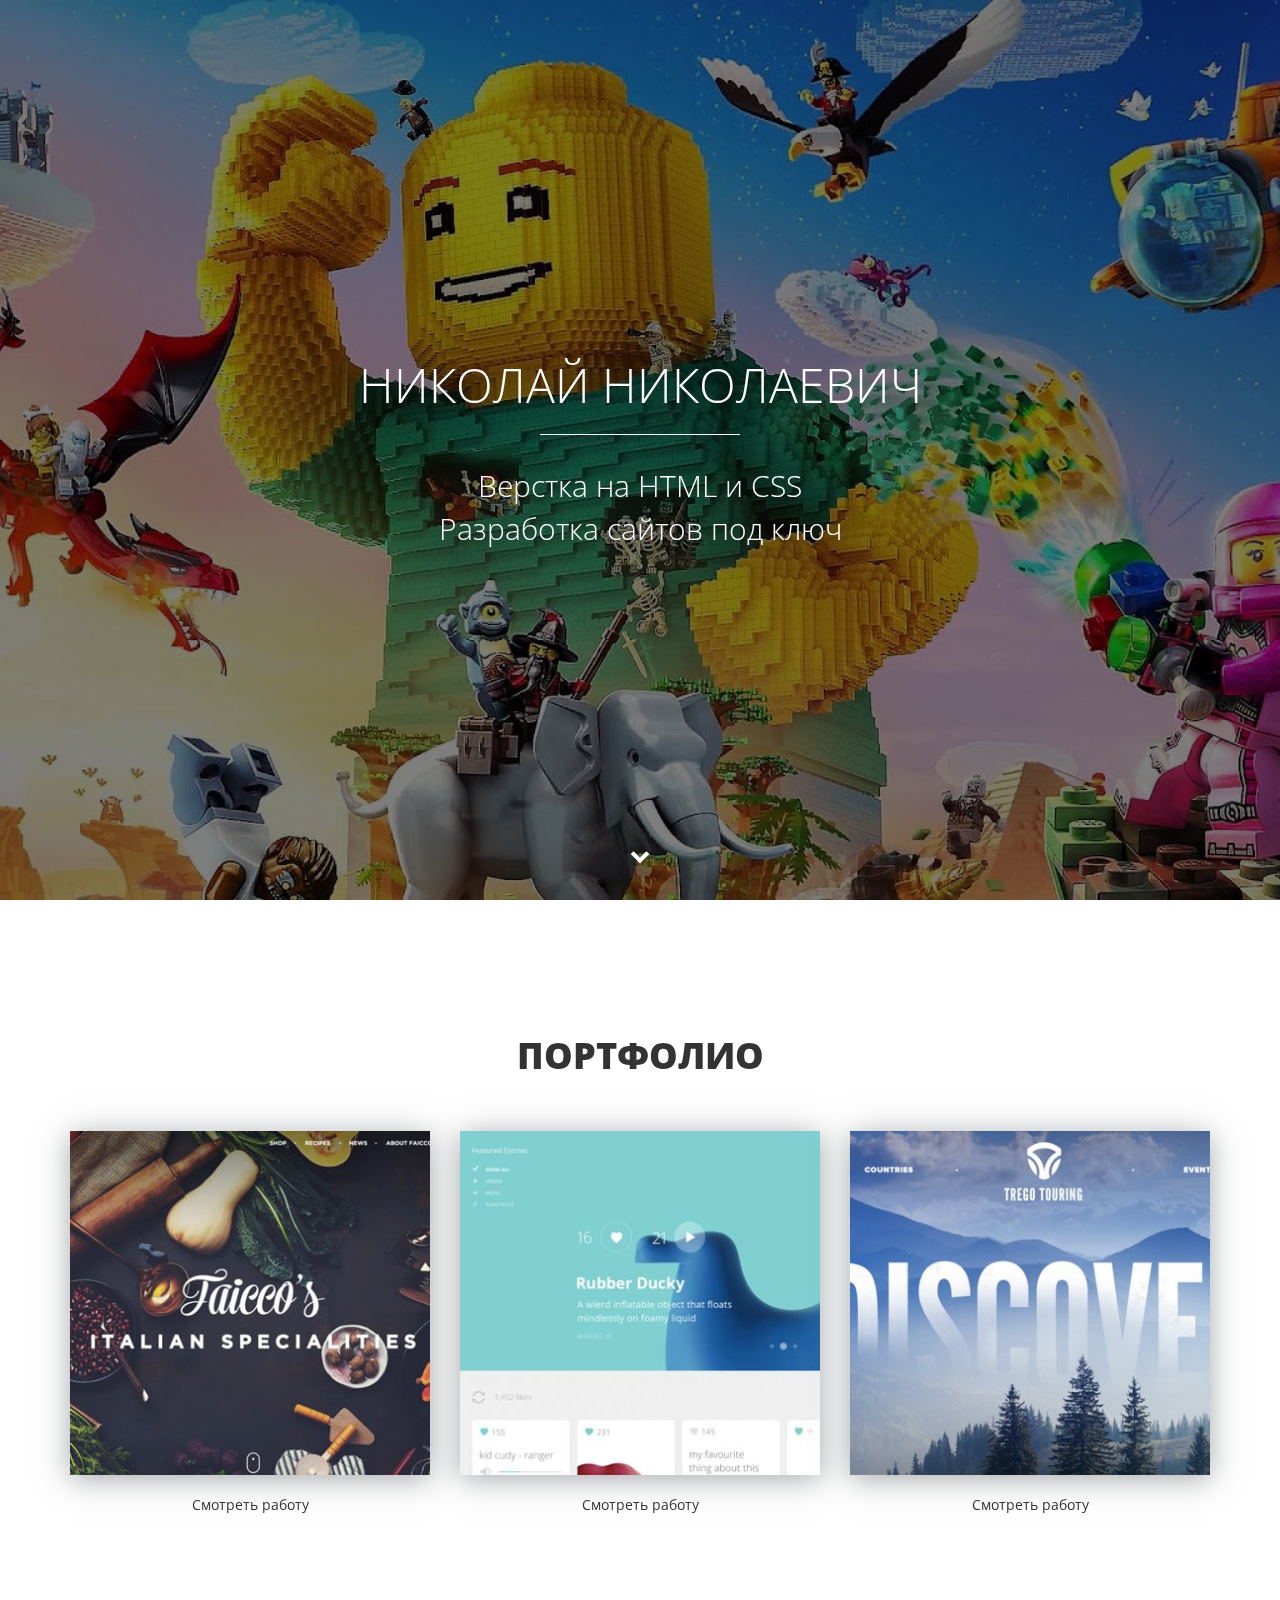
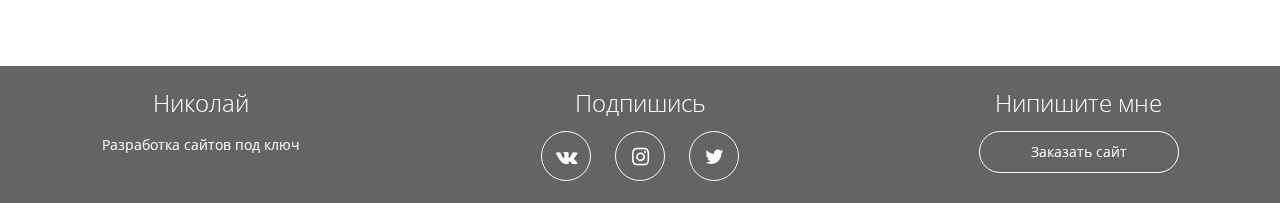
<file: index.html>
<!DOCTYPE html>
<html lang="ru">
  <head>
    <meta charset="utf-8"> 
    <meta http-equiv="X-UA-Compatible" content="IE=edge"> <!-- для IE-->
    <meta name="viewport" content="width=device-width, initial-scale=1"> <!-- для адаптивки  -->
    <meta property="og:url" content=""> <!-- для соц сетей -->
    <meta property="og:type" content="website">
    <meta property="og:title" content="Николай Николаевич - прилетит вдруг волшебник  ">
    <meta property="og:image" content="">
    <meta property="og:description" content="Голубой вертолёт">
    <meta property="og:site_name" content="Портфолио верстальщика">
    <meta property="article:author" content="Николай Николаевич">
    <title>Николай Николаевич - Портфолио</title>
    <link href="https://fonts.googleapis.com/css?family=Open+Sans:400,700&amp;subset=cyrillic" rel="stylesheet">
    
    <link href="css/bootstrap.min.css" rel="stylesheet">
    <link rel="stylesheet" href="css/fontello.css">
    <link rel="stylesheet" href="css/fontello-embedded.css">
    <link rel="shortcut icon" type="image/x-icon" href="favicon.ico">
    <link href="css/style.css" rel="stylesheet">
    <!--[if lt IE 9]>
      <script src="https://oss.maxcdn.com/html5shiv/3.7.3/html5shiv.min.js"></script>
      <script src="https://oss.maxcdn.com/respond/1.4.2/respond.min.js"></script>
    <![endif]-->
  </head>
  <body>
    <div class="main parallax-window" data-parallax="scroll" data-speed="0.1" data-image-src="img/main-backg.jpg">
    <div class="main-overlay"></div>
      <div class="wrapper">
        <div class="main-header">
        <h1>Николай Николаевич</h1>
        <div class="main-line"></div>
        <p>Верстка на HTML и CSS <br>
            Разработка сайтов под ключ</p>
      </div>
      </div>
      <a class="main-down" href="#portfolio"><i class="icon-down"></i></a>
    </div>
     
    <div class="portfolio" id="portfolio">
      <div class="container">
        <h2 class="section-header">Портфолио</h2>
        <div class="row">
          <div class="col-md-4">
            <div class="portfolio-dlock">
            <img src="img/portfolio/1.jpg" alt="Работа №1">
            <a class="link cd-modal-trigger" data-work="work-1" href="#0">Смотреть работу</a></div>
          </div>
          <div class="col-md-4">
            <div class="portfolio-dlock">
            <img src="img/portfolio/2.jpg" alt="Работа №2">
            <a class="link cd-modal-trigger" data-work="work-2" href="#0">Смотреть работу</a></div>
          </div>
          <div class="col-md-4">
            <div class="portfolio-dlock">
            <img src="img/portfolio/3.jpg" alt="Работа №3">
            <a class="link cd-modal-trigger" data-work="work-3" href="#0">Смотреть работу</a>
            </div>
          </div>
        </div>
      </div>
</div>
<!-- Подвал -->
<div class="footer">
  <div class="container">
    <div class="row">
      <div class="col-md-3"><strong>Николай</strong>
      <p>Разработка сайтов под ключ</p>
      </div>
        <div class="col-md-6">
          <strong>Подпишись</strong>
            <div class="social-links">
              <a href="#"><i class="icon-vk"></i></a>
              <a href="#"><i class="icon-instagram"></i></a>
              <a href="#"><i class="icon-twitter"></i></a>
            </div>
        </div>
      <div class="col-md-3">
      <strong>Нипишите мне</strong>
      <a href="#" class="offer-btm">Заказать сайт</a>
      </div>
    </div>
  </div>
</div>

<div class="cd-modal">
  <div class="modal-content">
  </div> <!-- .modal-content -->

  <a href="#0" class="modal-close">Close</a>
</div> <!-- .cd-modal -->

<div class="cd-transition-layer"> 
  <div class="bg-layer"></div>
</div> <!-- .cd-transition-layer -->


<!-- Всплывающие окна (модальные) -->
  <div class="modal fade" id="work" role="dialog">
    <div class="modal-dialog" role="document">
      <div class="modal-content">
        <div class="modal-header">
          <button type="button" class="close" data-dismiss="modal" aria-label="Close">
          <span aria-hidden="true">&times;</span>
          </button>
          <h4 class="modal-title">Работа</h4>
        </div>
            <div class="modal-body"></div>
      </div>
    </div>
  </div>
    <!-- jQuery (necessary for Bootstrap's JavaScript plugins) -->
    <script src="https://ajax.googleapis.com/ajax/libs/jquery/1.12.4/jquery.min.js"></script>
    <script src="js/main.js"></script>
    <script src="js/parallax.min.js"></script>
    <script>
      $(function() {
        var link = $('.cd-modal-trigger');
        link.on('click', function(event) {
          var work = $(this).attr('data-work');
          $('.modal-content').load(work+'.html');
        });
      });
    </script>
    <script>
        $(document).ready(function(){
        // навигация - плавный скроллинг к якорю
        $(".slowly").on("click", function(event){
        // забираем идинтификатор бока с атрибута href
        var id = $(this).attr('href'),
        // узнаём высоту от начала страницы до блока на который ссылается якорь
        top = $(id).offset().top;
        // анимируем плавный переход на расстояние - top за 1000 мс
        $('body,html').animate({scrollTop: top},800);
        });
        });
    </script>



       </script>
  </body>
</html>
</file>
<file: css/fontello.css>
@font-face {
  font-family: 'fontello';
  src: url('../font/fontello.eot?64831655');
  src: url('../font/fontello.eot?64831655#iefix') format('embedded-opentype'),
       url('../font/fontello.woff2?64831655') format('woff2'),
       url('../font/fontello.woff?64831655') format('woff'),
       url('../font/fontello.ttf?64831655') format('truetype'),
       url('../font/fontello.svg?64831655#fontello') format('svg');
  font-weight: normal;
  font-style: normal;
}
/* Chrome hack: SVG is rendered more smooth in Windozze. 100% magic, uncomment if you need it. */
/* Note, that will break hinting! In other OS-es font will be not as sharp as it could be */
/*
@media screen and (-webkit-min-device-pixel-ratio:0) {
  @font-face {
    font-family: 'fontello';
    src: url('../font/fontello.svg?64831655#fontello') format('svg');
  }
}
*/
 
 [class^="icon-"]:before, [class*=" icon-"]:before {
  font-family: "fontello";
  font-style: normal;
  font-weight: normal;
  speak: none;
 
  display: inline-block;
  text-decoration: inherit;
  width: 1em;
  margin-right: .2em;
  text-align: center;
  /* opacity: .8; */
 
  /* For safety - reset parent styles, that can break glyph codes*/
  font-variant: normal;
  text-transform: none;
 
  /* fix buttons height, for twitter bootstrap */
  line-height: 1em;
 
  /* Animation center compensation - margins should be symmetric */
  /* remove if not needed */
  margin-left: .2em;
 
  /* you can be more comfortable with increased icons size */
  /* font-size: 120%; */
 
  /* Font smoothing. That was taken from TWBS */
  -webkit-font-smoothing: antialiased;
  -moz-osx-font-smoothing: grayscale;
 
  /* Uncomment for 3D effect */
  /* text-shadow: 1px 1px 1px rgba(127, 127, 127, 0.3); */
}
 
.icon-down:before { content: '\e800'; } /* '' */
.icon-twitter:before { content: '\f099'; } /* '' */
.icon-instagram:before { content: '\f16d'; } /* '' */
.icon-vk:before { content: '\f189'; } /* '' */
</file>
<file: css/fontello-embedded.css>
@font-face {
  font-family: 'fontello';
  src: url('../font/fontello.eot?50450943');
  src: url('../font/fontello.eot?50450943#iefix') format('embedded-opentype'),
       url('../font/fontello.svg?50450943#fontello') format('svg');
  font-weight: normal;
  font-style: normal;
}
@font-face {
  font-family: 'fontello';
  src: url('[data-uri]') format('woff'),
       url('[data-uri]') format('truetype');
}
/* Chrome hack: SVG is rendered more smooth in Windozze. 100% magic, uncomment if you need it. */
/* Note, that will break hinting! In other OS-es font will be not as sharp as it could be */
/*
@media screen and (-webkit-min-device-pixel-ratio:0) {
  @font-face {
    font-family: 'fontello';
    src: url('../font/fontello.svg?50450943#fontello') format('svg');
  }
}
*/
 
 [class^="icon-"]:before, [class*=" icon-"]:before {
  font-family: "fontello";
  font-style: normal;
  font-weight: normal;
  speak: none;
 
  display: inline-block;
  text-decoration: inherit;
  width: 1em;
  margin-right: .2em;
  text-align: center;
  /* opacity: .8; */
 
  /* For safety - reset parent styles, that can break glyph codes*/
  font-variant: normal;
  text-transform: none;
     
  /* fix buttons height, for twitter bootstrap */
  line-height: 1em;
 
  /* Animation center compensation - margins should be symmetric */
  /* remove if not needed */
  margin-left: .2em;
 
  /* you can be more comfortable with increased icons size */
  /* font-size: 120%; */
 
  /* Uncomment for 3D effect */
  /* text-shadow: 1px 1px 1px rgba(127, 127, 127, 0.3); */
}
.icon-down:before { content: '\e800'; } /* '' */
.icon-twitter:before { content: '\f099'; } /* '' */
.icon-instagram:before { content: '\f16d'; } /* '' */
.icon-vk:before { content: '\f189'; } /* '' */
</file>
<file: css/style.css>
body{
	font-family: "Open Sans", sans-serif; 
}
html {
	font-size: 10px;
}
a:active {
	text-decoration: none;
	outline: none;
} 
.wrapper {
	display:table-cell;
	vertical-align:middle;
}
.main {
	position: relative;
	display: table;
	width: 100%;
	text-align: center;
	color: #fff;
	height: 100vh;
	/*background: #000 url(../img/main-backg.jpg) center center no-repeat;*/

}
.main-overlay{
	position: absolute;
	z-index: 1;
	width: 100%;
	height: 100%;
	background-color: rgba(0,0,0,0.5);


}
.main h1 {
	margin-bottom: 1.4rem;
	font-weight: 300;
	text-transform: uppercase;
	font-size: 4.8rem; 
}
.main p {
	font-size: 3rem;
	font-weight: 300;

}
.main-header{
	position: relative;
	z-index: 2;
}
.main-line{
	width: 200px;
	height: 1px;
	background-color: #fff;
	margin: 0 auto;
}
.main-down {
	position: absolute;
	color: #fff;
	z-index: 4;
	bottom: 2rem;
	display: inline-block;
	font-size: 2rem;
	width: 50px;
	height: 50px;
	border-radius: 50%;
	border: 1px solid transparent;
	line-height: 50px;
	left: 50%;
	margin-left: -25px;
	transition: 0.7s;
}
.main-down:hover {
	color: #fff;
	border-color: #fff;
}
/*Портфолио*/
.portfolio {
	padding: 10rem 0px;
	text-align: center;
}
.section-header {
	text-transform: uppercase;
	font-weight: 800;
	font-size: 3.6rem;
	margin-bottom: 5rem;
}

.portfolio img {
	width: 100%;
	max-width: 360px;
	box-shadow: 0px 4px 29px 0px rgba(87, 92, 97, 0.54);
}
.portfolio a {
	display: block;
	margin: 2rem auto 5rem;
	color: #333;
	width: 17rem;
	border-bottom: 1px solid transparent;
}
.portfolio a:hover {
	text-decoration: none;
	border-bottom: 1px dotted #333;
	color: #333;
}
/*Подвал*/
.footer{
	background-color: #646464;
	color: #fff;
	text-align: center;
	padding: 2rem 0;
}
.footer strong{
	font-weight: 300;
	font-size: 2.4rem;
}
.social-links{
	margin-top: 1rem;	
}
.social-links a{
	width: 5rem;
	height: 5rem;
	line-height: 5rem;
	display: inline-block;
	color: #fff;
	border: solid 1px #fff;
	border-radius: 50%;
	margin-left: 1rem;
	margin-right: 1rem;
	font-size: 2rem;
	transition: 0.2s;
}
.social-links a:hover{
	background-color: #fff;
	color: #646464;
}
.offer-btm{
	text-decoration: none;
	display: block;
	width: 80%;
	max-width: 200px;
	margin: 1rem auto;
	border: 1px solid #fff;
	padding-top: 1rem;
	padding-bottom: 1rem;
	color: #fff;
	border-radius: 100px;
	transition: 0.2s;
}
.offer-btm:hover{
	text-decoration: none;
	background-color: #fff;
	color: #646464;
}
.modal-content h4{
	font-weight: 300;
	font-size: 2.5rem;
}
.modal-content p{
	font-size: 1.4rem;
	padding: 0;
}
.close {
	background-color: transparent;
	border: none;
	font-size: 2.5rem;
	position: absolute;
	right: 2rem;
	top: 1rem;
}
.modal-btn{
	display: inline-block;
	color: #fff;
	border: 1px solid #fff;
	padding: 10px 20px;
	border-radius: 20px;
	transition: 0.5s;
}
.modal-btn:hover{
	background-color: #fff; 
	color: #333;
	text-decoration: none;
}
@media (min-width: 0px) and (max-width: 767px) {
 	html {
 		font-size: 7px;
 	}
 	.footer strong {
 		margin: 3rem 0 2rem;
 		display: inline-block;
 	}
 } 
 @media (min-width: 768px) and (max-width: 991px) {
 	.footer strong {
 		margin: 3rem 0 2rem;
 		display: inline-block;
 	}
 } 

 /* -------------------------------- 

Main Content

-------------------------------- */
.cd-main-content {
  position: relative;
  z-index: 1;
  width: 100%;
  height: 100vh;
  /* vertically align its content */
  display: table;
  background-color: #e4dcca;
}
.cd-main-content .center {
  /* vertically align inside parent element */
  display: table-cell;
  vertical-align: middle;
  text-align: center;
}

/* -------------------------------- 

Modal window 

-------------------------------- */
.cd-modal {
  position: fixed;
  top: 0;
  left: 0;
  z-index: 3;
  height: 100%;
  width: 100%;
  overflow: hidden;
  background-size: cover;
  opacity: 0;
  visibility: hidden;
  -webkit-transition: opacity 0.3s 0s, visibility 0s 0.3s;
  -moz-transition: opacity 0.3s 0s, visibility 0s 0.3s;
  transition: opacity 0.3s 0s, visibility 0s 0.3s;
}
/* Фон модального окна*/
.modal-content {
	background: #402f44 url(../img/modal-bg.jpg) no-repeat center center;
}
.cd-modal .modal-content {
  height: 100%;
  overflow-y: auto;
  padding: 3em 5%;
  color: #e4dcca;
  -webkit-font-smoothing: antialiased;
  -moz-osx-font-smoothing: grayscale;
}
.cd-modal h1 {
  text-align: center;
}
.cd-modal h1::after {
  /* ink/brush separation */
  content: '';
  display: block;
  width: 130px;
  height: 18px;
  background: url(../img/ink-separation.svg) no-repeat center center;
  margin: .2em auto 0;
}
.cd-modal p {
  line-height: 1.6;
  max-width: 800px;
}
.cd-modal .modal-close {
  /* 'X' icon */
  position: absolute;
  z-index: 1;
  top: 20px;
  right: 5%;
  height: 45px;
  width: 45px;
  border-radius: 50%;
  background: rgba(0, 0, 0, 0.3) url(../img/cd-icon-close.svg) no-repeat center center;
  /* image replacement */
  overflow: hidden;
  text-indent: 100%;
  white-space: nowrap;
  visibility: hidden;
  opacity: 0;
  -webkit-transform: scale(0);
  -moz-transform: scale(0);
  -ms-transform: scale(0);
  -o-transform: scale(0);
  transform: scale(0);
  -webkit-transition: -webkit-transform 0.3s 0s, visibility 0s 0.3s, opacity 0.3s 0s;
  -moz-transition: -moz-transform 0.3s 0s, visibility 0s 0.3s, opacity 0.3s 0s;
  transition: transform 0.3s 0s, visibility 0s 0.3s, opacity 0.3s 0s;
}
.no-touch .cd-modal .modal-close:hover {
  background-color: rgba(0, 0, 0, 0.5);
}
.cd-modal.visible {
  opacity: 1;
  visibility: visible;
  -webkit-transition: opacity 0.7s, visibility 0s;
  -moz-transition: opacity 0.7s, visibility 0s;
  transition: opacity 0.7s, visibility 0s;
}
.cd-modal.visible .modal-content {
  /* this fixes the buggy scrolling on webkit browsers - mobile devices only - when overflow property is applied */
  -webkit-overflow-scrolling: touch;
}
.cd-modal.visible .modal-close {
  visibility: visible;
  opacity: 1;
  -webkit-transition: -webkit-transform 0.3s 0s, visibility 0s 0s, opacity 0.3s 0s;
  -moz-transition: -moz-transform 0.3s 0s, visibility 0s 0s, opacity 0.3s 0s;
  transition: transform 0.3s 0s, visibility 0s 0s, opacity 0.3s 0s;
  -webkit-transform: scale(1);
  -moz-transform: scale(1);
  -ms-transform: scale(1);
  -o-transform: scale(1);
  transform: scale(1);
}
@media only screen and (min-width: 1100px) {
  .cd-modal .modal-content {
    padding: 6em 5%;
  }
  .cd-modal .modal-close {
    height: 60px;
    width: 60px;
  }
  .cd-modal p {
    font-size: 2rem;
  }
}

/* -------------------------------- 

Transition Layer 

-------------------------------- */
.cd-transition-layer {
  position: fixed;
  top: 0;
  left: 0;
  z-index: 2;
  height: 100%;
  width: 100%;
  opacity: 0;
  visibility: hidden;
  overflow: hidden;
}
.cd-transition-layer .bg-layer {
  position: absolute;
  left: 50%;
  top: 50%;
  -webkit-transform: translateY(-50%) translateX(-2%);
  -moz-transform: translateY(-50%) translateX(-2%);
  -ms-transform: translateY(-50%) translateX(-2%);
  -o-transform: translateY(-50%) translateX(-2%);
  transform: translateY(-50%) translateX(-2%);
  /* its dimentions will be overwritten using jQuery to proportionally fit the viewport */
  height: 100%;
  /* our sprite is composed of 25 frames */
  width: 2500%;
  background: url(../img/ink.png) no-repeat 0 0;
  background-size: 100% 100%;
}
.cd-transition-layer.visible {
  opacity: 1;
  visibility: visible;
}
.cd-transition-layer.opening .bg-layer {
  -webkit-animation: cd-sequence 0.8s steps(24);
  -moz-animation: cd-sequence 0.8s steps(24);
  animation: cd-sequence 0.8s steps(24);
  -webkit-animation-fill-mode: forwards;
  -moz-animation-fill-mode: forwards;
  animation-fill-mode: forwards;
}
.cd-transition-layer.closing .bg-layer {
  -webkit-animation: cd-sequence-reverse 0.8s steps(24);
  -moz-animation: cd-sequence-reverse 0.8s steps(24);
  animation: cd-sequence-reverse 0.8s steps(24);
  -webkit-animation-fill-mode: forwards;
  -moz-animation-fill-mode: forwards;
  animation-fill-mode: forwards;
}
.no-cssanimations .cd-transition-layer {
  display: none;
}

@-webkit-keyframes cd-sequence {
  0% {
    /* translateX(-2%) is used to horizontally center the first frame inside the viewport */
    -webkit-transform: translateY(-50%) translateX(-2%);
  }
  100% {
    /* translateX(-98%) (2% + 96) is used to horizontally center the last frame inside the viewport  */
    -webkit-transform: translateY(-50%) translateX(-98%);
  }
}
@-moz-keyframes cd-sequence {
  0% {
    /* translateX(-2%) is used to horizontally center the first frame inside the viewport */
    -moz-transform: translateY(-50%) translateX(-2%);
  }
  100% {
    /* translateX(-98%) (2% + 96) is used to horizontally center the last frame inside the viewport  */
    -moz-transform: translateY(-50%) translateX(-98%);
  }
}
@keyframes cd-sequence {
  0% {
    /* translateX(-2%) is used to horizontally center the first frame inside the viewport */
    -webkit-transform: translateY(-50%) translateX(-2%);
    -moz-transform: translateY(-50%) translateX(-2%);
    -ms-transform: translateY(-50%) translateX(-2%);
    -o-transform: translateY(-50%) translateX(-2%);
    transform: translateY(-50%) translateX(-2%);
  }
  100% {
    /* translateX(-98%) (2% + 96) is used to horizontally center the last frame inside the viewport  */
    -webkit-transform: translateY(-50%) translateX(-98%);
    -moz-transform: translateY(-50%) translateX(-98%);
    -ms-transform: translateY(-50%) translateX(-98%);
    -o-transform: translateY(-50%) translateX(-98%);
    transform: translateY(-50%) translateX(-98%);
  }
}
@-webkit-keyframes cd-sequence-reverse {
  0% {
    -webkit-transform: translateY(-50%) translateX(-98%);
  }
  100% {
    -webkit-transform: translateY(-50%) translateX(-2%);
  }
}
@-moz-keyframes cd-sequence-reverse {
  0% {
    -moz-transform: translateY(-50%) translateX(-98%);
  }
  100% {
    -moz-transform: translateY(-50%) translateX(-2%);
  }
}
@keyframes cd-sequence-reverse {
  0% {
    -webkit-transform: translateY(-50%) translateX(-98%);
    -moz-transform: translateY(-50%) translateX(-98%);
    -ms-transform: translateY(-50%) translateX(-98%);
    -o-transform: translateY(-50%) translateX(-98%);
    transform: translateY(-50%) translateX(-98%);
  }
  100% {
    -webkit-transform: translateY(-50%) translateX(-2%);
    -moz-transform: translateY(-50%) translateX(-2%);
    -ms-transform: translateY(-50%) translateX(-2%);
    -o-transform: translateY(-50%) translateX(-2%);
    transform: translateY(-50%) translateX(-2%);
  }
}
</file>
